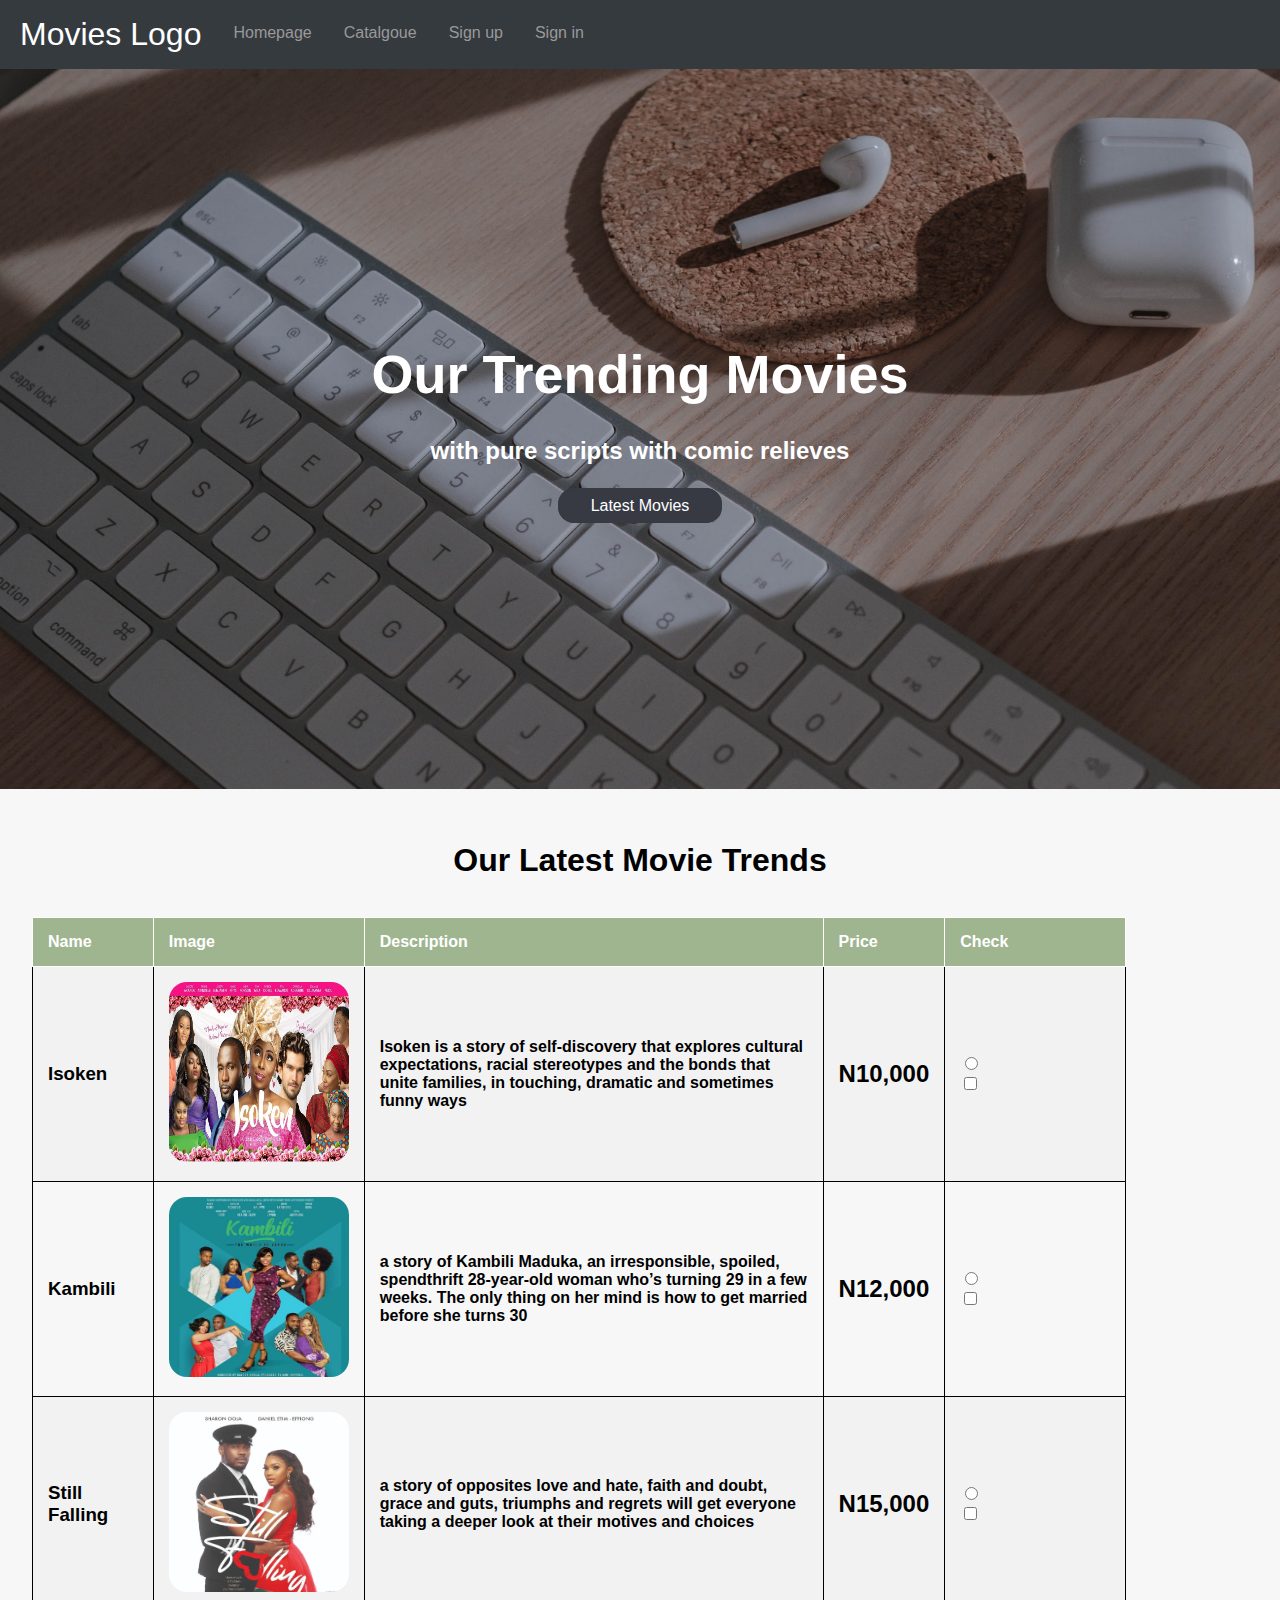
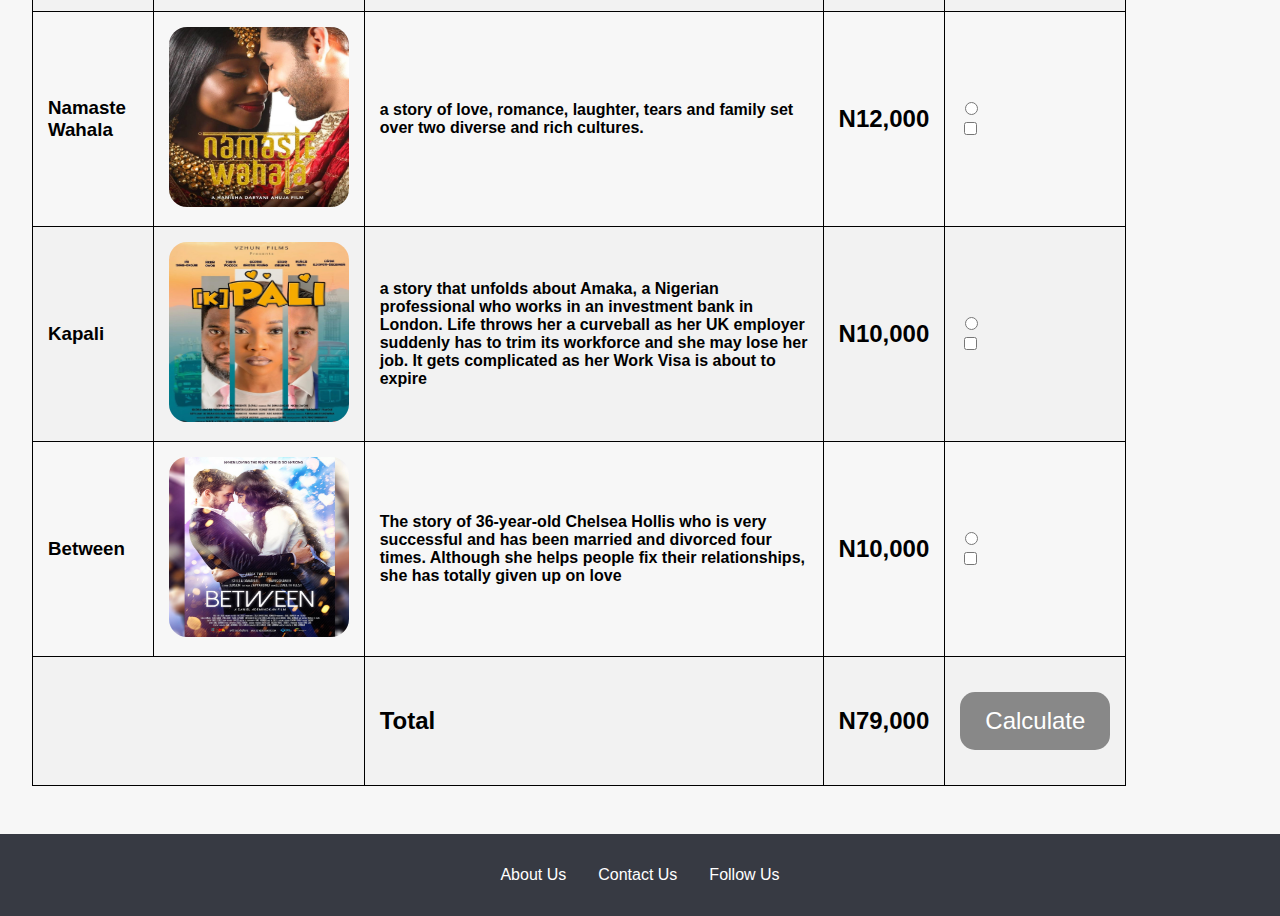
<file: catalogue.html>
<!DOCTYPE html>
<html lang="en">
  <head>
    <meta charset="UTF-8" />
    <meta http-equiv="X-UA-Compatible" content="IE=edge" />
    <meta name="viewport" content="width=device-width, initial-scale=1.0" />
    <title>Movie Catalogue</title>
    <link rel="stylesheet" href="css/style.css" />
    <style>
      .custom-hero {
        background-image: url("images/abstract2_1.jpg");
      }
    </style>
  </head>

  <body>
    <header>
      <nav class="custom-nav nav-dark nav-expand-sm">
        <a href="#" class="nav-brand">Movies Logo</a>
        <section class="collapsed-nav-list">
          <ul class="nav-list">
            <li>
              <a href="index.html">Homepage</a>
            </li>
            <li>
              <a href="catalogue.html">Catalgoue</a>
            </li>
            <li>
              <a href="#">Sign up</a>
            </li>
            <li>
              <a href="#">Sign in</a>
            </li>
          </ul>
        </section>
      </nav>
    </header>
    <main>
      <!-- Begin hero section -->
      <section class="custom-hero">
        <section class="custom-hero_intro">
          <h1 class="brand" style="color: white">Our Trending Movies</h1>
          <p class="subtitle font-bolder" style="color: white">
            with pure scripts with comic relieves
          </p>
          <a href="#products" class="custom-btn bg-dark">Latest Movies</a>
        </section>
      </section>
      <!-- Ending hero section -->

      <!-- Products List section -->
      <section class="new-section p-8 bg-whitesmoke center" id="products">
        <h1 class="text-center">Our Latest Movie Trends</h1>
        <section class="list-section p-4">
          <table id="myMovie">
            <tr>
              <th>Name</th>
              <th>Image</th>
              <th>Description</th>
              <th>Price</th>
              <th>Check</th>
            </tr>
            <tr>
              <td><h3>Isoken</h3></td>
              <td>
                <img
                  src="images/Isoken.jpg"
                  alt="dior"
                  width="180px"
                  height="180px"
                  class="image_product"
                />
              </td>
              <td>
                <h4>
                  Isoken is a story of self-discovery that explores cultural
                  expectations, racial stereotypes and the bonds that unite
                  families, in touching, dramatic and sometimes funny ways
                </h4>
              </td>
              <td><h2>N10,000</h2></td>
              <td>
                <input type="radio" /><br />
                <input type="checkbox" />
              </td>
            </tr>
            <tr>
              <td><h3>Kambili</h3></td>
              <td>
                <img
                  src="images/Kambiliiii.jpeg"
                  alt="dior"
                  width="180px"
                  height="180px"
                  class="image_product"
                />
              </td>
              <td>
                <h4>
                  a story of Kambili Maduka, an irresponsible, spoiled,
                  spendthrift 28-year-old woman who’s turning 29 in a few weeks.
                  The only thing on her mind is how to get married before she
                  turns 30
                </h4>
              </td>
              <td><h2>N12,000</h2></td>
              <td>
                <input type="radio" /><br />
                <input type="checkbox" />
              </td>
            </tr>
            <tr>
              <td><h3>Still Falling</h3></td>
              <td>
                <img
                  src="images/still-falling.jpg"
                  alt="dior"
                  width="180px"
                  height="180px"
                  class="image_product"
                />
              </td>
              <td>
                <h4>
                  a story of opposites love and hate, faith and doubt, grace and
                  guts, triumphs and regrets will get everyone taking a deeper
                  look at their motives and choices
                </h4>
              </td>
              <td><h2>N15,000</h2></td>
              <td>
                <input type="radio" /><br />
                <input type="checkbox" />
              </td>
            </tr>
            <tr>
              <td><h3>Namaste Wahala</h3></td>
              <td>
                <img
                  src="images/namaste-wahala.jpg"
                  alt="dior"
                  width="180px"
                  height="180px"
                  class="image_product"
                />
              </td>
              <td>
                <h4>
                  a story of love, romance, laughter, tears and family set over
                  two diverse and rich cultures.
                </h4>
              </td>
              <td><h2>N12,000</h2></td>
              <td>
                <input type="radio" /><br />
                <input type="checkbox" />
              </td>
            </tr>
            <tr>
              <td><h3>Kapali</h3></td>
              <td>
                <img
                  src="images/kapali.jpeg"
                  alt="dior"
                  width="180px"
                  height="180px"
                  class="image_product"
                />
              </td>
              <td>
                <h4>
                  a story that unfolds about Amaka, a Nigerian professional who
                  works in an investment bank in London. Life throws her a
                  curveball as her UK employer suddenly has to trim its
                  workforce and she may lose her job. It gets complicated as her
                  Work Visa is about to expire
                </h4>
              </td>
              <td><h2>N10,000</h2></td>
              <td>
                <input type="radio" /><br />
                <input type="checkbox" />
              </td>
            </tr>
            <tr>
              <td><h3>Between</h3></td>
              <td>
                <img
                  src="images/between.jpeg"
                  alt="dior"
                  width="180px"
                  height="180px"
                  class="image_product"
                />
              </td>
              <td>
                <h4>
                  The story of 36-year-old Chelsea Hollis who is very successful
                  and has been married and divorced four times. Although she
                  helps people fix their relationships, she has totally given up
                  on love
                </h4>
              </td>
              <td><h2>N10,000</h2></td>
              <td>
                <input type="radio" /><br />
                <input type="checkbox" />
              </td>
            </tr>
            <tr>
              <td colspan="2"></td>
              <td><h2>Total</h2></td>
              <td>
                <h2>N79,000</h2>
                <input type="hidden" value="N79,000" id="total" />
              </td>
              <td>
                <h2>
                  <button class="button" type="submit" onclick="calculate()">
                    Calculate
                  </button>
                </h2>
              </td>
            </tr>
          </table>
        </section>
      </section>
      <!-- end about us section -->
    </main>
    <footer>
      <section class="d-flex justify-content-center">
        <a href="#" class="p-4 text-light no-decoration">About Us</a>
        <a href="#" class="p-4 text-light no-decoration">Contact Us</a>
        <a href="#" class="p-4 text-light no-decoration">Follow Us</a>
      </section>
    </footer>
  </body>
  <script src="js/myscript.js"></script>
</html>
</file>
<file: css/style.css>
body {
  margin: 0;
  padding: 0;
  font-family: "Roboto", sans-serif;
}
.text-center{
  text-align: center;
}
.bg-whitesmoke{
  background-color: #f7f7f7;
}
.pb-4{
  padding-bottom: 16px;
}
.mb-4{
  margin-bottom: 16px;
}
.p-4{
  padding: 16px;
}
.p-8{
  padding: 32px;
}
.d-flex{
  display: flex;
}
.d-flex.justify-content-center{
  justify-content: center;
}
.text-light{
  color: #fff;
}
.no-decoration{
  text-decoration: none;
}
footer{
  background-color: #373a43;
  color: #fff;
  padding: 16px;
}
.card{
  text-decoration: none;
  color: #353a3f;
  display: block;
  border: 1px solid;
  border-radius: 25px;
}
.card:hover{
  box-shadow: 5px 0px 10px #353a3f;
}
.product-img{
  border-radius: 25px;
}
.font-bolder{
  font-weight: bolder;
}
.custom-nav {
  padding: 0px 4px;;
  display: flex;
  flex-direction: column;
  /* justify-content: space-between; */
  background-color: #eee;
}
.custom-nav.nav-dark,
.nav-dark a {
  background-color: #353a3f;
  color: #fff;
  text-decoration: none;
}
.custom-nav .nav-list {
  list-style-type: none;
  display: flex;
  flex-direction: column;
  padding: 0;
  margin: 0;
}
.nav-list li a {
  padding: 24px 16px;
  display: block;
  color: #999;
  font-weight: 500;
}
.nav-list li a.active{
  background-color: #555;
}
.nav-brand {
  padding: 8px 16px;
  font-size: 24px;
}
.collapsed-nav-list {
  display: none;
}
.custom-hero {
  display: flex;
  height: 80vh;
  background-image: url("../images/movie-background.jpg");
  background-size: cover;
  background-repeat: no-repeat;
  background-position: center;
  color: #555d68;
  flex-direction: column;
}
.custom-hero_intro {
  text-align: center;
  margin: auto;
}
.custom-hero_intro .brand {
  margin: 0px;
  font-size: 54px;
  color: #555d68;
}
.custom-hero_intro .subtitle {
  margin: 32px 8px;
  font-size: 24px;
}
.custom-btn {
  padding: 8px 32px;
  border: 1px solid #91f9f0;
  border-radius: 16px;
  margin: 8px 4px;
  text-decoration: none;
  color: #91f9f0;
}
.custom-btn:hover {
  background-color: #91f9f0;
  color: #353a3f;
}
.custom-btn.bg-dark{
    border-color: #353a3f;
}
.custom-btn.bg-dark:hover{
  background-color: #5d646a;
  color: #fff;
}
.sm-contacts {
  display: flex;
  justify-content: space-around;
  margin-bottom: auto;
}
.sm-contacts a {
  color: transparent;
  -webkit-text-stroke-width: 0.5px;
  -webkit-text-stroke-color: white;
  font-size: 32px;
}
.about-section {
  display: flex;
  flex-direction: column;
  margin-bottom: 16px;
}
.about-section_inner {
  display: flex;
  justify-content: center;
  padding-top: 16px;
  margin: auto;
}
.about-section_inner .about-item {
  margin-right: 16px;
  margin-left: 8px;
}
.stylish-underline {
  text-transform: uppercase;
}
.stylish-underline::after {
  display: block;
  content: "";
  width: 30%;
  height: 1px;
  padding-top: 16px;
  border-bottom: 1px solid black;
}
.about-section_inner .about-img {
  width: 150px;
  margin-right: 8px;
  margin-left: 16px;
}
.new-section {
  padding-left: 16px;
  padding-right: 16px;
}
.new-section .stylish-underline,
.skills-section .stylish-underline,
.education-section .stylish-underline {
  max-width: 50%;
}
.list-section,
.education-list {
  display: flex;
  flex-direction: column;
}
.list-section_item,
.education-list_item {
  padding-left: 8px;
  padding-right: 8px;
  margin-left: 8px;
  margin-right: 8px;
}
.bg-dark {
  background-color: #373a43;
  color: #fff;
}
.skills-section, .education-section {
  padding-left: 16px;
  padding-right: 16px;
}


table{
  border-collapse: collapse;
  border-width: 100px;
  width: 90%;
  
}
table, td, th {
  border: 1px solid;
}

th, td {
  text-align: left;
  padding: 15px;
}

tr:nth-child(even){background-color: #f2f2f2}

th {
  background-color: #9FB590;
  color: white;
}

.button{
  display: inline-block;
  padding: 15px 25px;
  font-size: 24px;
  cursor: pointer;
  text-align: center;
  text-decoration: none;
  outline: none;
  color: #fff;
  background-color: #888888;
  border: none;
  border-radius: 15px;
}
tr:hover{
  background-color: #F3EAE9;
}
.image_product{
  border-radius: 10%;
}

@media (min-width: 768px) {
  .nav-expand-sm,
  .nav-expand-sm .nav-list {
    flex-direction: row;
    justify-content: start;
  }
  .nav-expand-sm .collapsed-nav-list {
    display: block;
  }
  .nav-brand {
    padding: 16px;
    font-size: 32px;
  }
  .about-section_inner .about-item {
    margin-left: 16px;
  }
  .about-section_inner .about-img {
    margin-right: 16px;
  }
  .list-section,
  .education-list {
    flex-direction: row;
    flex: 1 1 0px;
  }
  .list-section_item {
    padding-left: 8px;
    padding-right: 8px;
  }
}
@media (min-width: 992px) {
  .about-section_inner .about-item {
    margin-left: 64px;
  }
  .about-section_inner .about-img {
    margin-right: 64px;
    width: 250px;
  }
}
</file>
